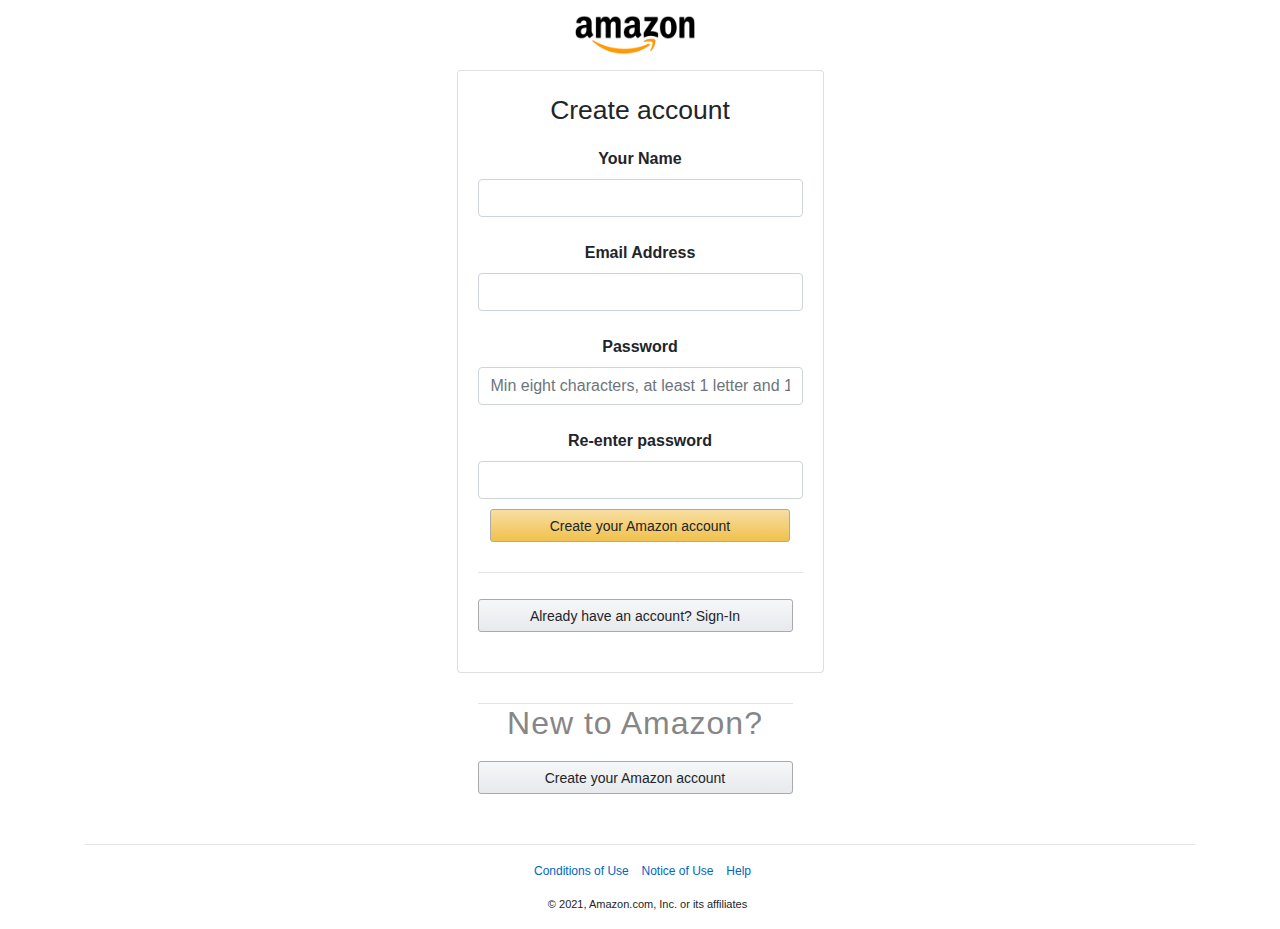
<file: Main Project/Registration.html>
<html>

<head>
    <meta charset="utf-8">
    <meta name="viewport" content="width=device-width, initial-scale=1, shrink-to-fit=no">
    <script src="js/registrationScript.js"></script>
    <title>Amazon Registration</title>

    <link rel="stylesheet" href="css/SignUp.css">
    <link rel="stylesheet" href="https://stackpath.bootstrapcdn.com/bootstrap/4.3.1/css/bootstrap.min.css"
        integrity="sha384-ggOyR0iXCbMQv3Xipma34MD+dH/1fQ784/j6cY/iJTQUOhcWr7x9JvoRxT2MZw1T" crossorigin="anonymous">
    <link rel="stylesheet" href="https://maxcdn.bootstrapcdn.com/bootstrap/4.5.2/css/bootstrap.min.css">
</head>

<body>
    <div class="container">
        <div class="row row-cols-1">
            <div class="col">
                <div class="d-flex justify-content-center">
                    <a href="Index.html">
                        <img src="img/amazonLogo.png" class="rounded" alt="Amazon.com" width="120px" height="70px" />
                    </a>
                </div>
            </div>
        </div>
        <div class="row justify-content-center">
            <div class="d-flex justify-content-center">
                <div class="card">
                    <div class="card-body text-center">
                        <div>
                            <p id="SignInTxt">
                                <span>Create account</span>
                            </p>
                        </div>
                        <div>
                            <form onsubmit="signUp(event)" action="Index.html" class="form-group">

                                <label>
                                    <strong>Your Name</strong>
                                </label>
                                <input id="userName" type="text" name="userName" required class="form-control">

                                <br>

                                <label>
                                    <strong>Email Address</strong>
                                </label>
                                <input id="eMail" type="email" required class="form-control">
                                
                                <br>

                                <label>
                                    <strong>Password</strong>
                                </label>
                                <input id="password" type="password" required
                                    placeholder="Min eight characters, at least 1 letter and 1 number"
                                    pattern="^(?=.*[A-Za-z])(?=.*\d)[A-Za-z\d]{8,}$" class="form-control">

                                <br>    
                                
                                <label>
                                    <strong>Re-enter password</strong>
                                </label>    
                                <input id="repeatPassword" type="password" name="repeatPassword" required class="form-control"><span id="passSpan"
                                    style="color: red;"></span>
                                

                                <div>
                                    <input type="submit" id="amazon" value="Create your Amazon account" class="btn btn-warning"
                                        style="width: 300px;">
                                </div>
                            </form>
                        </div>
                        <div id="createAccount">
                            <hr>
                            <a href="SignUp.html">
                                <button class="btn btn-light" id="newAccount" name="newAcct">Already have an account? Sign-In</button>
                            </a>
                        </div>
                    </div>
                </div>
            </div>
        </div>
        <div class="row justify-content-center">
            <div class="d-flex justify-content-center">
                <div id="createAccount">
                    <h2><span>New to Amazon?</span></h2>
                    <a href="Registration.html">
                        <button class="btn btn-light" id="newAccount" name="newAcct">Create your Amazon account</button>
                    </a>
                </div>
            </div>
        </div>
        <hr id="footer">
        <div class="row">
            <div class="col">
                <div class="d-flex justify-content-center">
                    <div class="extra">
                        <p class="links"><a href="#" id="first">Conditions of Use</a>
                            <a href="#">Notice of Use</a>
                            <a href="#">Help</a>
                        </p>
                        <p class="links" id="special">
                            © 2021, Amazon.com, Inc. or its affiliates
                        </p>
                    </div>
                </div>
            </div>
        </div>
    </div>



    <!-- Optional JavaScript -->
    <!-- jQuery first, then Popper.js, then Bootstrap JS -->
    <script src="https://code.jquery.com/jquery-3.3.1.slim.min.js"
        integrity="sha384-q8i/X+965DzO0rT7abK41JStQIAqVgRVzpbzo5smXKp4YfRvH+8abtTE1Pi6jizo"
        crossorigin="anonymous"></script>
    <script src="https://cdnjs.cloudflare.com/ajax/libs/popper.js/1.14.7/umd/popper.min.js"
        integrity="sha384-UO2eT0CpHqdSJQ6hJty5KVphtPhzWj9WO1clHTMGa3JDZwrnQq4sF86dIHNDz0W1"
        crossorigin="anonymous"></script>
    <script src="https://stackpath.bootstrapcdn.com/bootstrap/4.3.1/js/bootstrap.min.js"
        integrity="sha384-JjSmVgyd0p3pXB1rRibZUAYoIIy6OrQ6VrjIEaFf/nJGzIxFDsf4x0xIM+B07jRM"
        crossorigin="anonymous"></script>
</body>

</html>
</file>
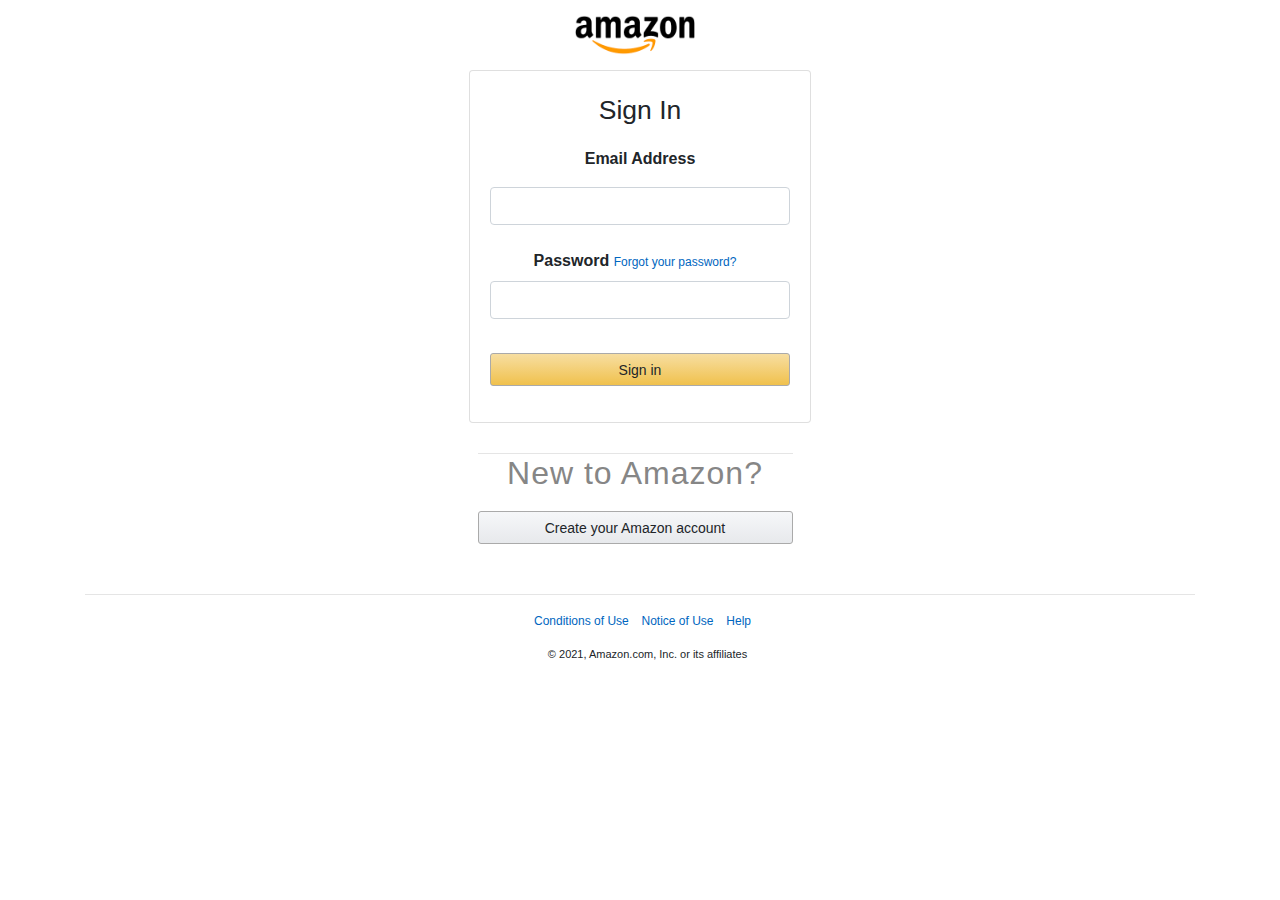
<file: Main Project/SignUp.html>
<html>

<head>
  <meta charset="utf-8">
  <meta name="viewport" content="width=device-width, initial-scale=1, shrink-to-fit=no">
  <script src="js/registrationScript.js"></script>
  <title>Amazon Sign-In</title>

  <link rel="stylesheet" href="css/SignUp.css">
  <link rel="stylesheet" href="https://stackpath.bootstrapcdn.com/bootstrap/4.3.1/css/bootstrap.min.css"
    integrity="sha384-ggOyR0iXCbMQv3Xipma34MD+dH/1fQ784/j6cY/iJTQUOhcWr7x9JvoRxT2MZw1T" crossorigin="anonymous">
  <link rel="stylesheet" href="https://maxcdn.bootstrapcdn.com/bootstrap/4.5.2/css/bootstrap.min.css">
</head>

<body>
  <div class="container">
    <div class="row row-cols-1">
      <div class="col">
        <div class="d-flex justify-content-center">
          <a href="Index.html">
            <img src="img/amazonLogo.png" class="rounded" alt="Amazon.com" width="120px" height="70px" />
          </a>
        </div>
      </div>
    </div>
    <div class="row justify-content-center">
      <div class="d-flex justify-content-center">
        <div class="card">
          <div class="card-body text-center">
            <div>
              <p id="SignInTxt">
                <span>Sign In</span>
              </p>
            </div>
            <div>
              <form onsubmit="signIn(event)" action="Index.html" class="form-group">

                <p><strong>Email Address</strong></p>
                <input id="signInEmail" type="email" name="email" required class="form-control">

                <br>

                <label>
                  <strong>Password</strong>
                  <span><a href="#" id="password">Forgot your password?</a></span>
                </label>
                <input id="signInPassword" type="password" name="password" required class="form-control">

                <br>

                <div id="rongEPDiv" class="alert alert-danger" style="display: none;">
                  <label>Email or Password is incorrect</label>
                </div>

                <div>
                  <input type="submit" id="amazon" value="Sign in" class="btn btn-warning" style="width: 300px;">
                </div>
              </form>
            </div>
          </div>
        </div>
      </div>
    </div>
    <div class="row justify-content-center">
      <div class="d-flex justify-content-center">
        <div id="createAccount">
          <h2><span>New to Amazon?</span></h2>
          <a href="Registration.html">
            <button class="btn btn-light" id="newAccount" name="newAcct">Create your Amazon account</button>
          </a>
        </div>
      </div>
    </div>
    <hr id="footer">
    <div class="row">
      <div class="col">
        <div class="d-flex justify-content-center">
          <div class="extra">
            <p class="links"><a href="#" id="first">Conditions of Use</a>
              <a href="#">Notice of Use</a>
              <a href="#">Help</a>
            </p>
            <p class="links" id="special">
              © 2021, Amazon.com, Inc. or its affiliates
            </p>
          </div>
        </div>
      </div>
    </div>
  </div>



  <!-- Optional JavaScript -->
  <!-- jQuery first, then Popper.js, then Bootstrap JS -->
  <script src="https://code.jquery.com/jquery-3.3.1.slim.min.js"
    integrity="sha384-q8i/X+965DzO0rT7abK41JStQIAqVgRVzpbzo5smXKp4YfRvH+8abtTE1Pi6jizo"
    crossorigin="anonymous"></script>
  <script src="https://cdnjs.cloudflare.com/ajax/libs/popper.js/1.14.7/umd/popper.min.js"
    integrity="sha384-UO2eT0CpHqdSJQ6hJty5KVphtPhzWj9WO1clHTMGa3JDZwrnQq4sF86dIHNDz0W1"
    crossorigin="anonymous"></script>
  <script src="https://stackpath.bootstrapcdn.com/bootstrap/4.3.1/js/bootstrap.min.js"
    integrity="sha384-JjSmVgyd0p3pXB1rRibZUAYoIIy6OrQ6VrjIEaFf/nJGzIxFDsf4x0xIM+B07jRM"
    crossorigin="anonymous"></script>
</body>

</html>
</file>
<file: Main Project/css/SignUp.css>
#amazon{
    width:315px;
    height:33px;
    font-size:14px;
  
    background: linear-gradient(#F7DEA1, #F0C14D);
    border: 0.5px solid #aaaaaa;
    border-radius:3px;
    margin-top: 10px;
  }
  
  #amazon:hover{
  background: linear-gradient(#F5D68A, #EEBA36);
  }
  
  
  
  body {
      font-size: 13px;
      line-height: 19px;
      color: #111;
      font-family: Arial,sans-serif;
  }
  
  img{
    margin: auto;
    display: block;
  }
  
  #signInBorder{
    position: static;
    margin: 0 auto;
    border-color: #DDDDDD;
    border: 0.5px solid #DDDDDD;
    border-radius: 3px;
    width: 340px;
    padding-left: 25px;
  }
  
  input{
    border-left-color: #DDDDDD;
    border-right-color: #DDDDDD;
    border-radius: 3px;
    border-width: 0.2px;
    height: 25px;
    width: 315px;
    margin-bottom: 15px;
  
  }
  
  input:focus{
    -webkit-box-shadow: 0px 0px 1.5px 1.5px rgba(231,118,0,0.9);
    -moz-box-shadow: 0px 0px 1.5px 1.5px rgba(231,118,0,0.9);
    box-shadow: 0px 0px 1.5px 1.5px rgba(231,118,0,0.9);
    outline:0;
  }
  
  
  #SignInTxt{
    font-family: Arial, sans-serif;
    font-size: 26.5px;
  }
  
  h2 {
     color: rgb(134, 134, 134);
     font-weight: normal;
     letter-spacing: 1px;
     font-size: 11.5px;
     width: 315px;
     text-align: center;
     border-top: 1px solid rgba(0, 0, 0, 0.1);
     border-bottom: 1px solid rgba(255, 255, 255, 0.3);
     line-height: 0.1em;
     margin: 10px 0 20px;
     margin-bottom: 5px;
  }
  
  h2 span {
      background:#fff;
      padding:0 10px;
  }
  
  #createAccount{
    margin-top: 30px;
  }
  
  #newAccount{
    background: linear-gradient(#f6f7f9, #e7e9ec);
    margin-top: 10px;
    margin-bottom: 20px;
    width:315px;
    height:33px;
    font-size:14px;
    border: 0.5px solid #aaaaaa;
    border-radius:3px;
  }
  
  #newAccount:hover{
    background: linear-gradient(#f5f6f8, #d9dce1);
  }
  
  #footer{
    border: 0;
     height: 0;
     border-top: 1px solid rgba(0, 0, 0, 0.1);
     border-bottom: 1px solid rgba(255, 255, 255, 0.3);
     margin-top: 30px;
  }
  
  
  
  a:link{
    font-size: 12px;
    /*margin: 0 10px 0px 10px;*/
    margin-right: 10px;
    text-decoration: none;
    color: #0066c0
  }
  a:hover{
    text-decoration: underline;
    color: orangergb(230, 161, 28);
  }
  
  a:visited{
    color: #0066c0;
  }
  
   .links{
    font-size: 10px;
    text-align: center;
    padding-left: 15px;
  }
  
  /* #password{
    margin-left: 125px;
  } */
  #special{
    font-size: 11px;
  }
</file>
